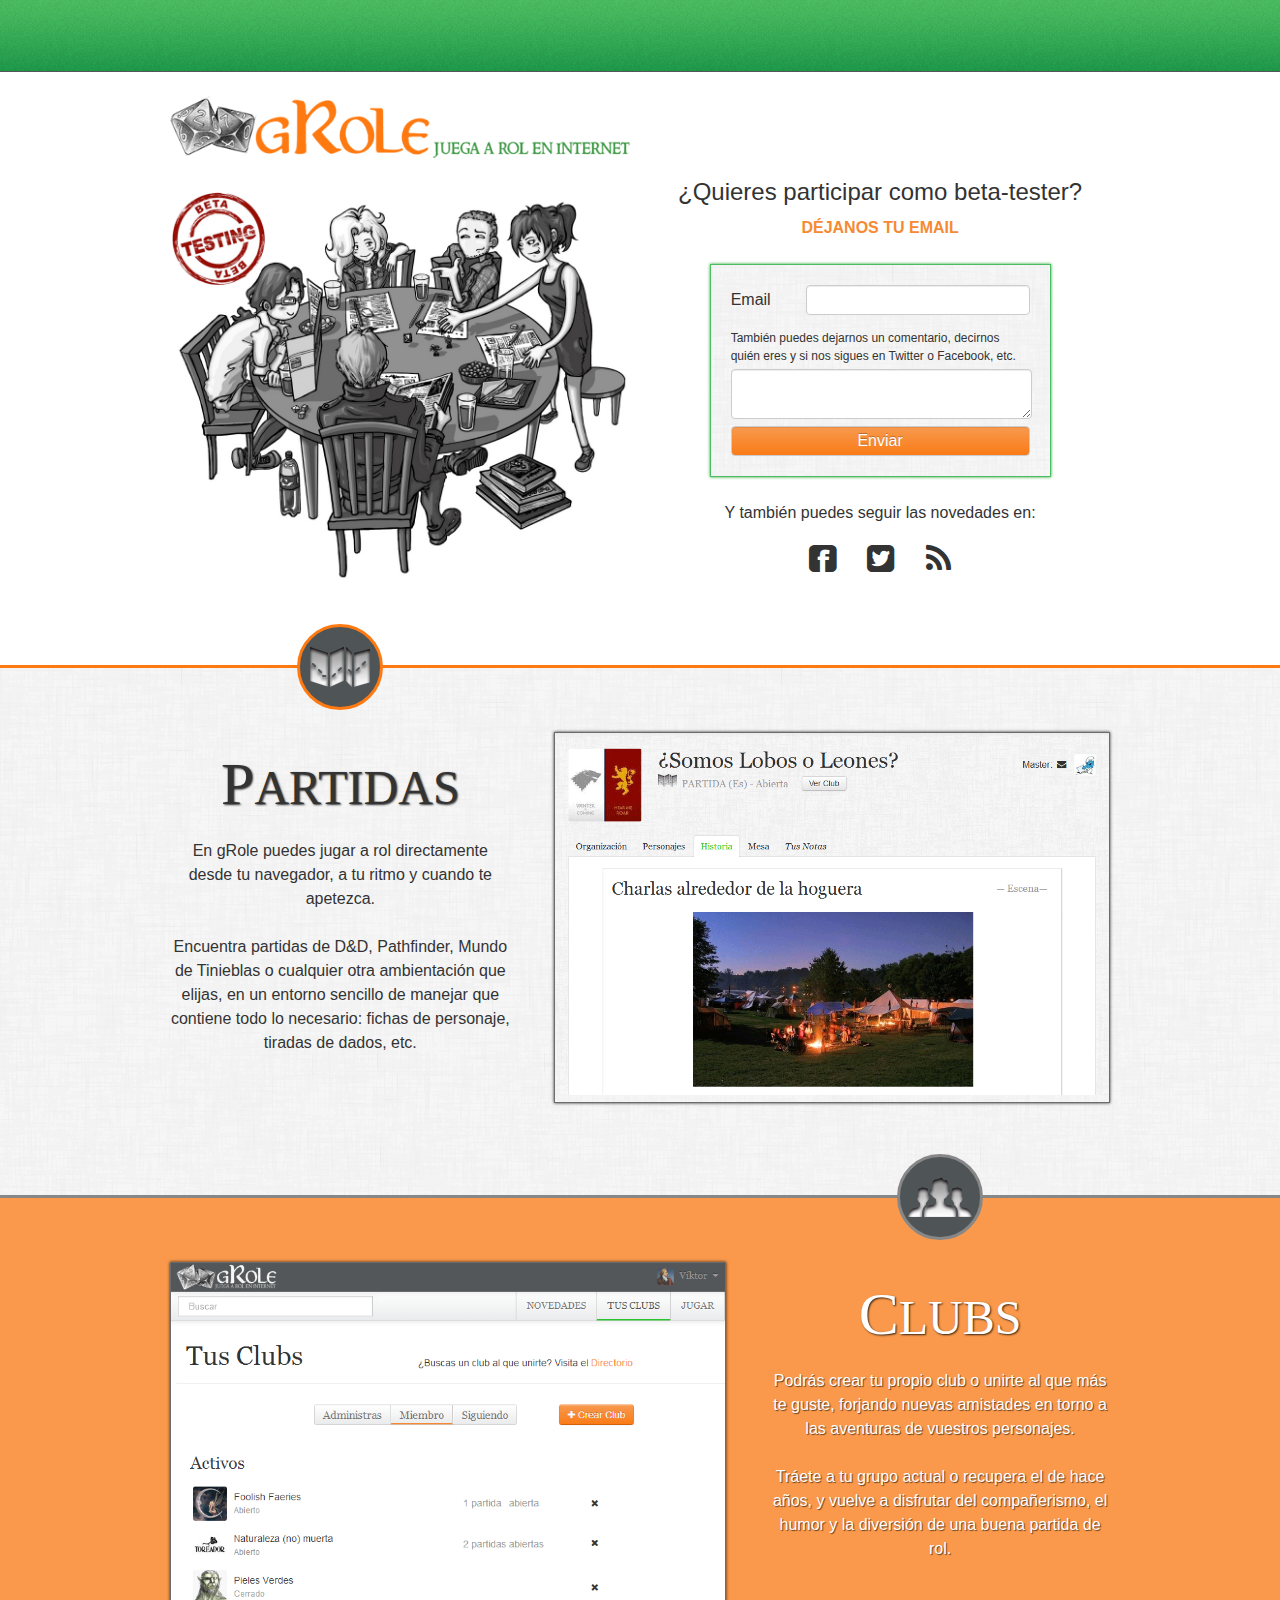
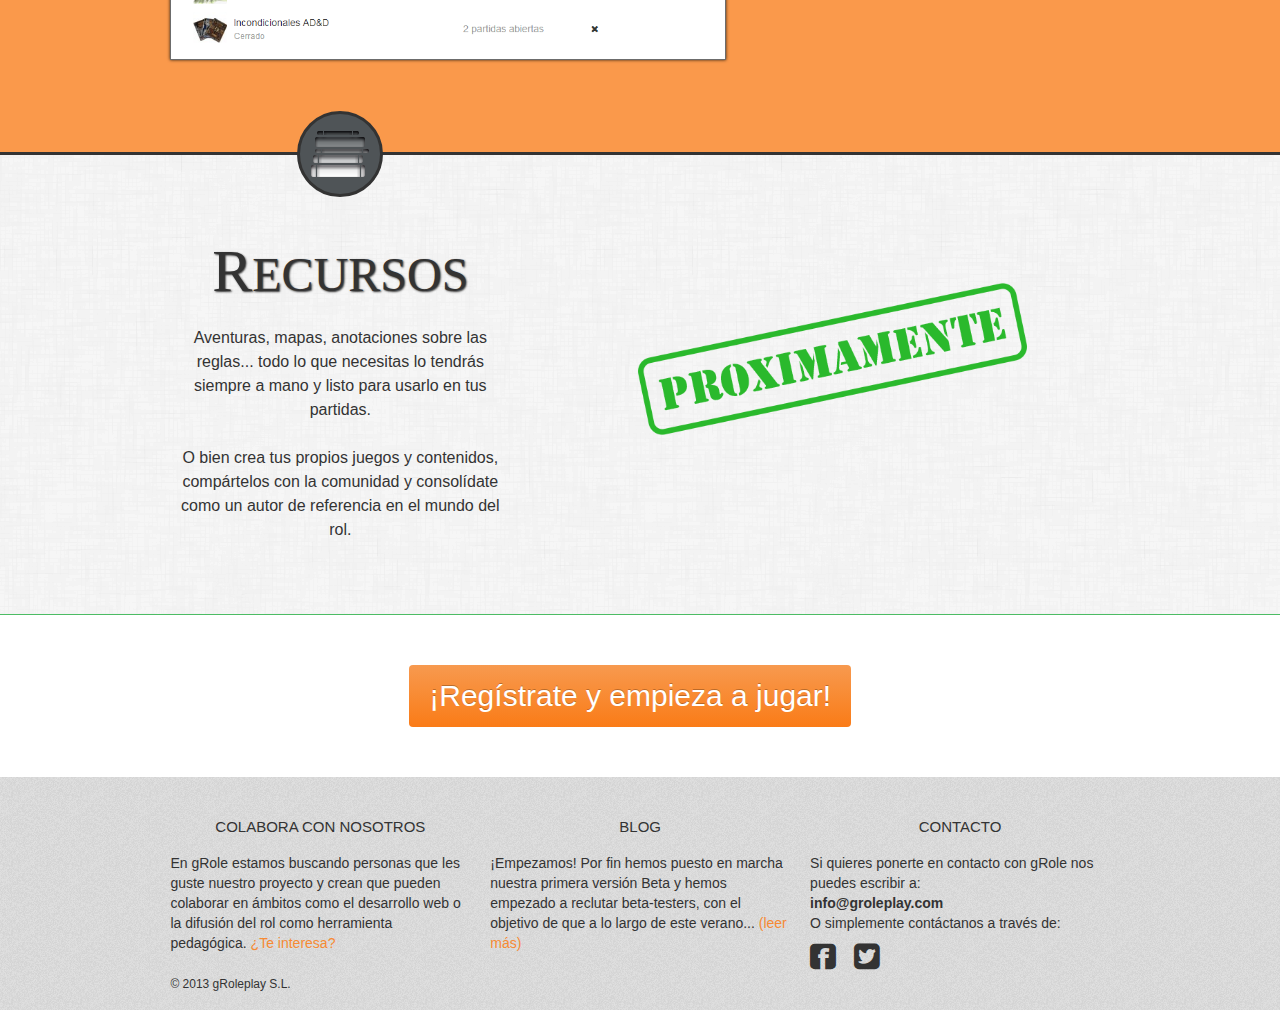
<file: index.html>
<!DOCTYPE html>
<!--[if lt IE 7]>      <html class="no-js lt-ie9 lt-ie8 lt-ie7"> <![endif]-->
<!--[if IE 7]>         <html class="no-js lt-ie9 lt-ie8"> <![endif]-->
<!--[if IE 8]>         <html class="no-js lt-ie9"> <![endif]-->
<!--[if gt IE 8]><!--> <html class="no-js"> <!--<![endif]-->
    <head>
        <meta charset="utf-8">
        <meta http-equiv="X-UA-Compatible" content="IE=edge,chrome=1">
        <title>gRole - Juega a Rol en Internet</title>
        <meta name="description" content="">
        <meta name="viewport" content="width=device-width">

        <link rel="shortcut icon" href="img/favicon.png" />

        <link rel="stylesheet" href="css/inuit.css">
        <link rel="stylesheet" href="css/grid.inuit.css">
        <link rel="stylesheet" href="css/font-awesome.min.css">
        <!--[if IE 7]>
        <link rel="stylesheet" href="assets/css/font-awesome-ie7.min.css">
        <![endif]-->
        <link rel="stylesheet" href="css/style.css">

        <script src="js/modernizr-2.6.1.min.js"></script>
        <script src="js/jquery-1.10.1.min.js"></script>
        <script src="js/jquery.validate.min.js"></script>
        <script type="text/javascript">

          var _gaq = _gaq || [];
          _gaq.push(['_setAccount', 'UA-36114668-1']);
          _gaq.push(['_setDomainName', 'groleplay.com']);
          _gaq.push(['_addIgnoredRef', 'groleplay.com']);
          _gaq.push(['_trackPageview']);

          (function() {
           var ga = document.createElement('script'); ga.type = 'text/javascript'; ga.async = true;
           ga.src = ('https:' == document.location.protocol ? 'https://ssl' : 'http://www') + '.google-analytics.com/ga.js';
           var s = document.getElementsByTagName('script')[0]; s.parentNode.insertBefore(ga, s);
           })();

          $(document).ready(function () {
            var submitted = false;

            $('#form').validate({
              onclick: false,
              onkeyup: false,
              onfocusout: false,
              rules: {
                'entry.1189378349': {
                  required: true,
                  email:    true
                }
              }
            });
          });
        </script>
    </head>
    <body>
      
      <div class="header"></div>
      <div class="strip-1">
        <div class="wrapper">
          <div class="grids">
            <div class="grid-8">
              <a class="logo" href="http://groleplay.com" title="gRole - Juega a Rol en Internet">
                <img src="./img/banner-gRole.png" alt="gRole - Juega a Rol en Internet" />
              </a>
              <p><img src="img/game-beta.png" alt="gRole - Juega a Rol en Internet" /></p>
            </div> <!-- end .grid-8 -->

            <div class="grid-8">
              <div class="reg-form-container">
                <h2 class="form-intro">¿Quieres participar como beta-tester?</h2>
                <p class="important">Déjanos tu email</p>
                <p id="feedback" class="important"></p>

                <iframe name="hidden_iframe" id="hidden_iframe" style="display:none;" onload="if(submitted){ window.location = 'index.html'; alert('Tu email se ha enviado correctamente');}"></iframe>
                <form action="https://docs.google.com/forms/d/112ETlRxe1hAXVj_33900dMBSx_sVcbMIvtHMlDpYa1E/formResponse?pli=1" method="POST" id="form" target="hidden_iframe" onsubmit="submitted=true;">
                  <label>
                    Email
                    <input type="text" name="entry.1189378349" value="" class="ss-q-short" id="entry_1189378349" required>
                  </label>

                  <p class="small">
                    También puedes dejarnos un comentario, decirnos quién eres y 
                    si nos sigues en Twitter o Facebook, etc.
                  </p>
                  <textarea name="entry.1409612391" id="entry_1409612391" dir="auto"></textarea>
                  <p>
                    <input type="submit" value="Enviar" class="btn btn-primary">
                  </p>
                </form>

                <!--form action="index-beta_submit" method="get" accept-charset="utf-8">
                  <label>Email<input type="text"></label>
                  <p class="small">
                    También puedes dejarnos un comentario, decirnos quién eres y 
                    si nos sigues en Twitter o Facebook, etc.
                  </p>
                  <textarea name=""></textarea>
                  <p><input type="submit" value="Enviar" class="btn btn-primary"></p>
                </form-->
                <p>Y también puedes seguir las novedades en:</p>
                <ul class="nav">
                  <li>
                    <a href="http://www.facebook.com/groleplay" title="gRole en Facebook" target="_blank">
                      <i class="icon-facebook-sign icon-large"></i>
                    </a>
                  </li>
                  <li>
                    <a href="http://twitter.com/groleplay" title="gRole en Twitter" target="_blank">
                      <i class="icon-twitter-sign icon-large"></i>
                    </a>
                  </li>
                  <li>
                    <a href="http://blog.groleplay.com" title="Blog de gRole" target="_blank">
                      <i class="icon-rss icon-large"></i>
                    </a>
                  </li>
                </ul>
              </div>
            </div> <!-- end .grid-8 -->
          </div> <!-- end .grids -->
        </div> <!-- end .wrapper -->
      </div> <!-- end .strip-1 -->
      
      <div class="strip-2">
        <div class="wrapper">
          <div class="grids">
            <div class="grid-6 centered-text">
              <span class="big-icon-game"></span>
              <h2 class="strip-title">Partidas</h2>
              <p>
                En gRole puedes jugar a rol directamente desde tu navegador, a tu ritmo y cuando te apetezca.
              </p>
              <p>
                Encuentra partidas de D&D, Pathfinder, Mundo de Tinieblas o cualquier otra ambientación que elijas, 
                en un entorno sencillo de manejar que contiene todo lo necesario: fichas de personaje, tiradas de 
                dados, etc.
              </p>
            </div> <!-- end .grid-6 -->
            <div class="grid-10">
              <div class="img-container">
                <img src="./img/game-picture.png" alt="screenshot" class="screenshot">
              </div>
            </div> <!-- end .grid-10 -->
          </div> <!-- end .grids -->
        </div> <!-- end .wrapper -->
      </div> <!-- end .strip-2 -->

      <div class="strip-3">
        <div class="wrapper">
          <div class="grids">
            <div class="grid-6 centered-text right">
              <span class="big-icon-club"></span>
              <h2 class="strip-title">Clubs</h2>
              <p>
                Podrás crear tu propio club o unirte al que más te guste, forjando nuevas amistades en torno 
                a las aventuras de vuestros personajes.
              </p>
              <p>
                Tráete a tu grupo actual o recupera el de hace años, y vuelve a disfrutar del compañerismo, el 
                humor y la diversión de una buena partida de rol.
              </p>
            </div> <!-- end .grid-6 -->
            <div class="grid-10">
              <div class="img-container">
                <img src="./img/club-picture.png" alt="screenshot" class="screenshot">
              </div>
            </div> <!-- end .grid-10 -->
          </div> <!-- end .grids -->
        </div> <!-- end .wrapper -->
      </div> <!-- end .strip-3 -->

      <div class="strip-4">
        <div class="wrapper">
          <div class="grids">
            <div class="grid-6 centered-text">
              <span class="big-icon-resources"></span>
              <h2 class="strip-title">Recursos</h2>
              <p>
                Aventuras, mapas, anotaciones sobre las reglas... todo lo que necesitas lo tendrás siempre a 
                mano y listo para usarlo en tus partidas.
              </p>
              <p>
                O bien crea tus propios juegos y contenidos, compártelos con la comunidad y consolídate como un autor 
                de referencia en el mundo del rol.
              </p>
            </div> <!-- end .grid-6 -->
            <div class="grid-10">
              <div class="img-container">
                <img src="./img/resources-picture2.png" alt="next-image" class="screenshot small-screenshot">
              </div>
            </div> <!-- end .grid-10 -->
          </div> <!-- end .grids -->
        </div> <!-- end .wrapper -->
      </div> <!-- end .strip-3 -->

      <div class="strip-5">
        <div class="wrapper">
          <div class="grids">
            <a href="#" class="btn btn-primary">¡Regístrate y empieza a jugar!</a>
          </div> <!-- end .grids -->
        </div> <!-- end .wrapper -->
      </div> <!-- end .strip-5 -->
      
      <footer>
        <div class="wrapper">
          <div class="grids">
            <div class="grid-5-33">
              <h4>Colabora con nosotros</h4>
              <p>
                En gRole estamos buscando personas que les guste nuestro proyecto y crean que pueden colaborar 
                en ámbitos como el desarrollo web o la difusión del rol como herramienta pedagógica.
                <a href="/work-with-us.html">¿Te interesa?</a>
              </p>
            </div> <!-- end .grid-6 -->
            <div class="grid-5-33">
              <h4>Blog</h4>
              <p>
                ¡Empezamos! Por fin hemos puesto en marcha nuestra primera versión Beta y hemos empezado a 
                reclutar beta-testers, con el objetivo de que a lo largo de este verano...
                <a href="http://blog.groleplay.com" title="Blog de gRole" target="_blank">(leer más)</a>
              </p>
            </div> <!-- end .grid-5 -->
            <div class="grid-5-33">
              <h4>Contacto</h4>
              <p>
                Si quieres ponerte en contacto con gRole nos puedes escribir a:
                <span class="visible">info@groleplay.com</span>
                O simplemente contáctanos a través de:
              </p>
              <ul>
                <li>
                  <a href="http://www.facebook.com/groleplay" title="gRole en Facebook" target="_blank">
                    <i class="icon-facebook-sign"></i>
                  </a>
                </li>
                <li>
                  <a href="http://twitter.com/groleplay" title="gRole en Twitter" target="_blank">
                    <i class="icon-twitter-sign"></i>
                  </a>
                </li>
              </ul>
            </div> <!-- end .grid-5 -->
            <p class="signature">&copy 2013 gRoleplay S.L.</p>
          </div> <!-- end .grids -->
        </div> <!-- end .wrapper -->
      </footer>
      
    </body>
</html>
</file>
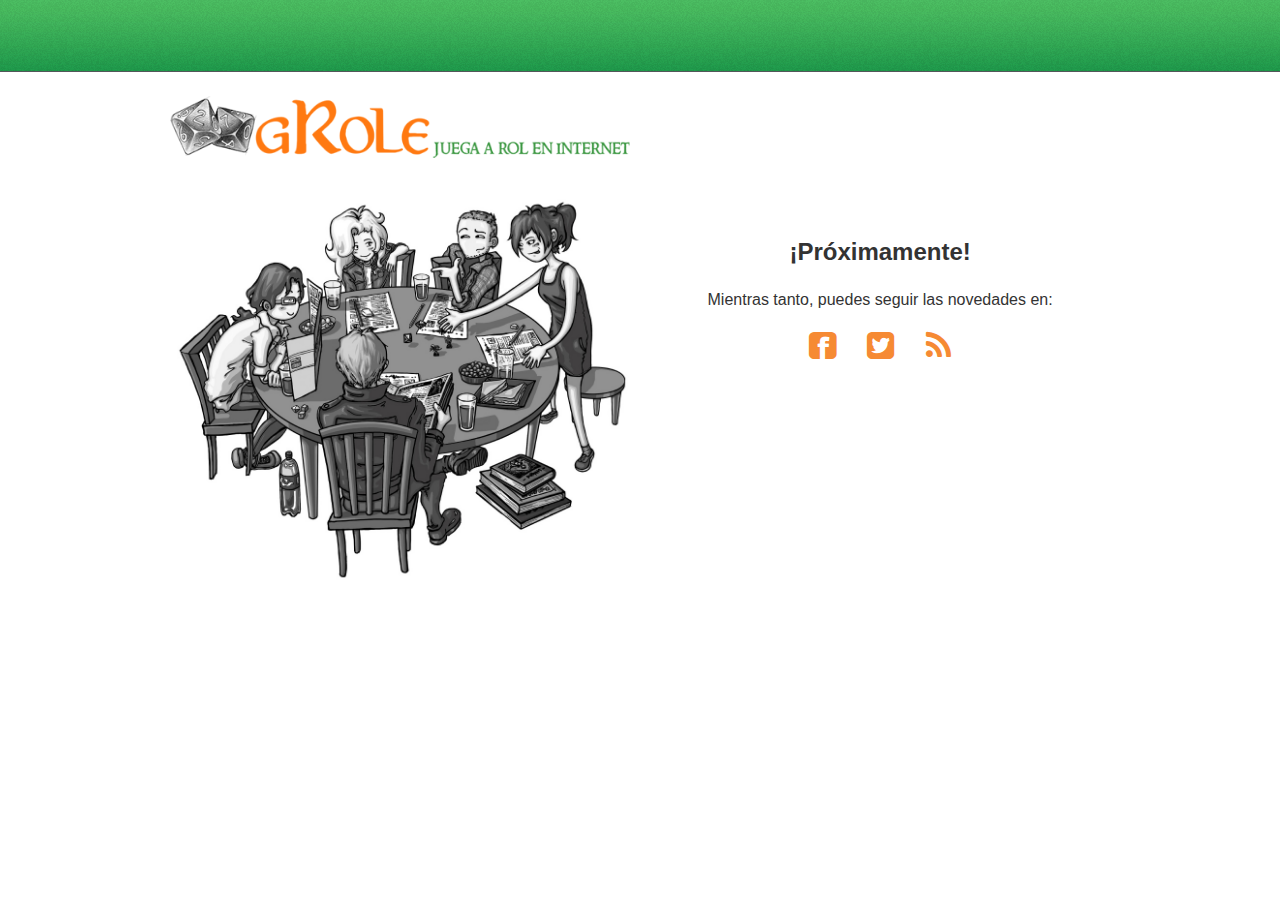
<file: index_old.html>
<!DOCTYPE html>
<!--[if lt IE 7]>      <html class="no-js lt-ie9 lt-ie8 lt-ie7"> <![endif]-->
<!--[if IE 7]>         <html class="no-js lt-ie9 lt-ie8"> <![endif]-->
<!--[if IE 8]>         <html class="no-js lt-ie9"> <![endif]-->
<!--[if gt IE 8]><!--> <html class="no-js"> <!--<![endif]-->
    <head>
        <meta charset="utf-8">
        <meta http-equiv="X-UA-Compatible" content="IE=edge,chrome=1">
        <title>gRole - Juega a Rol en Internet</title>
        <meta name="description" content="">
        <meta name="viewport" content="width=device-width">

        <link rel="shortcut icon" href="img/favicon.png" />

        <link rel="stylesheet" href="css/inuit.css">
        <link rel="stylesheet" href="css/grid.inuit.css">
        <link rel="stylesheet" href="css/font-awesome.min.css">
        <!--[if IE 7]>
        <link rel="stylesheet" href="assets/css/font-awesome-ie7.min.css">
        <![endif]-->
        <link rel="stylesheet" href="css/style.css">

        <script src="js/modernizr-2.6.1.min.js"></script>
        <script type="text/javascript">

          var _gaq = _gaq || [];
          _gaq.push(['_setAccount', 'UA-36114668-1']);
          _gaq.push(['_setDomainName', 'groleplay.com']);
          _gaq.push(['_addIgnoredRef', 'groleplay.com']);
          _gaq.push(['_trackPageview']);

          (function() {
           var ga = document.createElement('script'); ga.type = 'text/javascript'; ga.async = true;
           ga.src = ('https:' == document.location.protocol ? 'https://ssl' : 'http://www') + '.google-analytics.com/ga.js';
           var s = document.getElementsByTagName('script')[0]; s.parentNode.insertBefore(ga, s);
           })();

        </script>
    </head>
    <body>
      <div class="header"></div>
      <div class="strip"></div>
      <div class="wrapper">
        <article class="grids">
          <section class="grid-8">
            <a class="logo" href="http://groleplay.com" title="gRole - Juega a Rol en Internet">
              <img src="./img/banner-gRole.png" alt="gRole - Juega a Rol en Internet" />
            </a>
            <p><img src="img/game.jpg" alt="gRole - Juega a Rol en Internet" /></p>
          </section>
          
          <aside class="grid-8 centered-text">
            <h2>¡Próximamente!</h2>
            <p>Mientras tanto, puedes seguir las novedades en:</p>
            <ul class="nav">
              <li>
                <a href="http://www.facebook.com/groleplay" title="gRole en Facebook" target="_blank">
                  <i class="icon-facebook-sign icon-large"></i>
                </a>
              </li>
              <li>
                <a href="http://twitter.com/groleplay" title="gRole en Twitter" target="_blank">
                  <i class="icon-twitter-sign icon-large"></i>
                </a>
              </li>
              <li>
                <a href="http://blog.groleplay.com" title="Blog de gRole" target="_blank">
                  <i class="icon-rss icon-large"></i>
                </a>
              </li>
            </ul>
          </aside>
        </article>
      </div>

    </body>
</html>
</file>
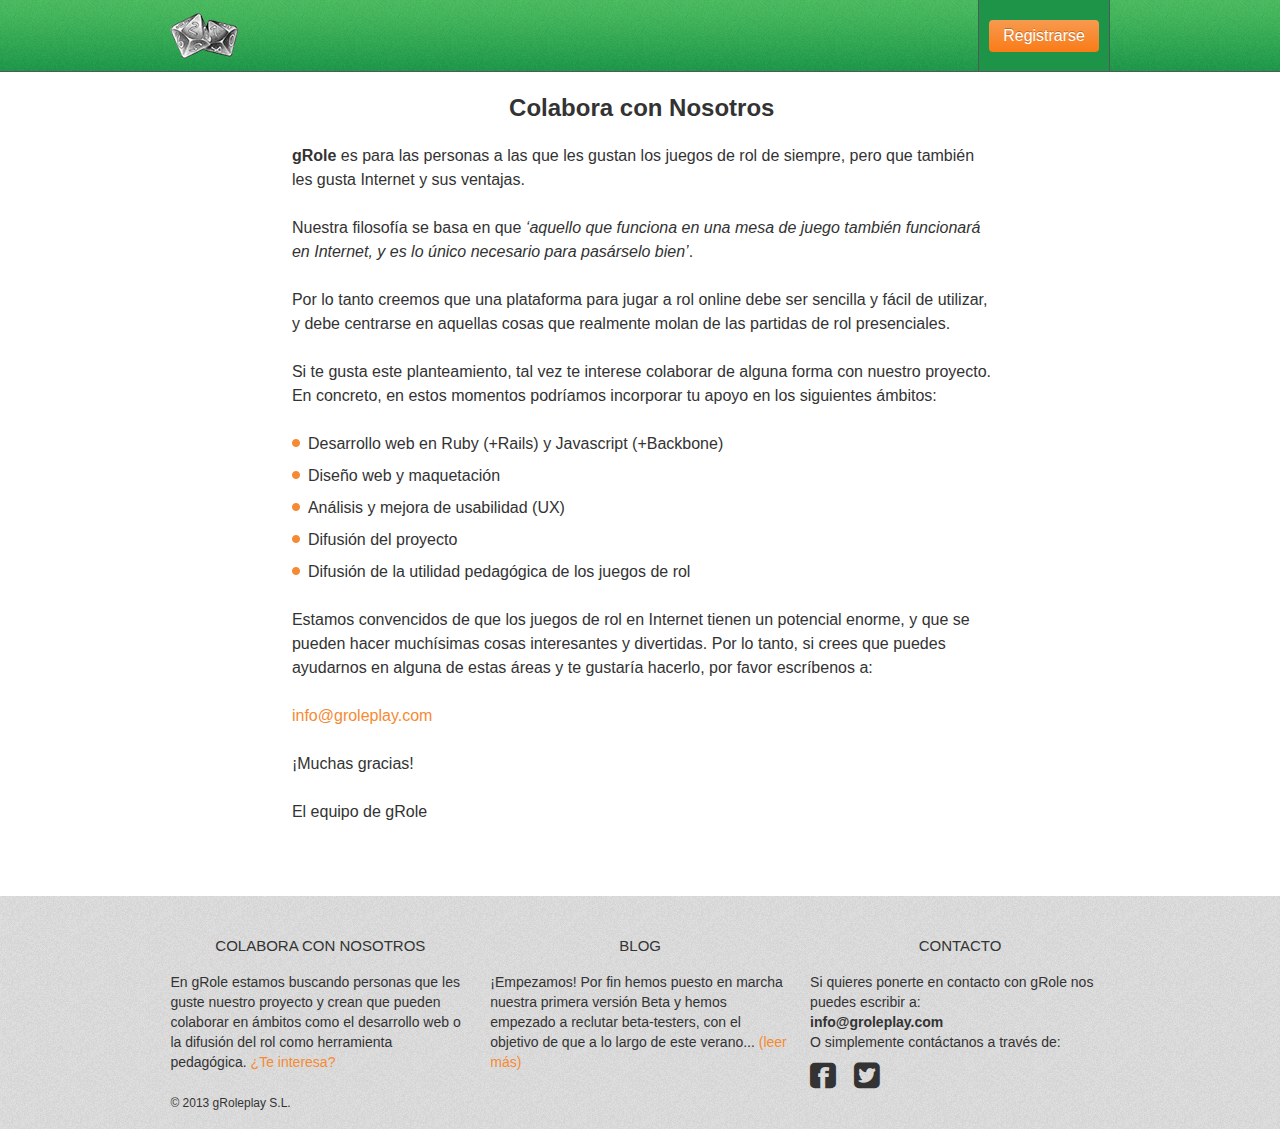
<file: work-with-us.html>
<!DOCTYPE html>
<!--[if lt IE 7]>      <html class="no-js lt-ie9 lt-ie8 lt-ie7"> <![endif]-->
<!--[if IE 7]>         <html class="no-js lt-ie9 lt-ie8"> <![endif]-->
<!--[if IE 8]>         <html class="no-js lt-ie9"> <![endif]-->
<!--[if gt IE 8]><!--> <html class="no-js"> <!--<![endif]-->
    <head>
        <meta charset="utf-8">
        <meta http-equiv="X-UA-Compatible" content="IE=edge,chrome=1">
        <title>gRole - Juega a Rol en Internet</title>
        <meta name="description" content="">
        <meta name="viewport" content="width=device-width">

        <link rel="shortcut icon" href="img/favicon.png" />

        <link rel="stylesheet" href="css/inuit.css">
        <link rel="stylesheet" href="css/grid.inuit.css">
        <link rel="stylesheet" href="css/font-awesome.min.css">
        <!--[if IE 7]>
        <link rel="stylesheet" href="assets/css/font-awesome-ie7.min.css">
        <![endif]-->
        <link rel="stylesheet" href="css/style.css">

        <script src="js/modernizr-2.6.1.min.js"></script>
        <script src="js/jquery-1.10.1.min.js"></script>
        <script src="js/jquery.validate.min.js"></script>
        <script type="text/javascript">

          var _gaq = _gaq || [];
          _gaq.push(['_setAccount', 'UA-36114668-1']);
          _gaq.push(['_setDomainName', 'groleplay.com']);
          _gaq.push(['_addIgnoredRef', 'groleplay.com']);
          _gaq.push(['_trackPageview']);

          (function() {
           var ga = document.createElement('script'); ga.type = 'text/javascript'; ga.async = true;
           ga.src = ('https:' == document.location.protocol ? 'https://ssl' : 'http://www') + '.google-analytics.com/ga.js';
           var s = document.getElementsByTagName('script')[0]; s.parentNode.insertBefore(ga, s);
           })();

          $(document).ready(function () {
            var submitted = false;

            $('#form').validate({
              onclick: false,
              onkeyup: false,
              onfocusout: false,
              rules: {
                'entry.1189378349': {
                  required: true,
                  email:    true
                }
              }
            });
          });
        </script>
    </head>
    <body>
      <div class="header">
        <div class="wrapper">
          <a class="logo small-logo" href="http://groleplay.com" title="gRole - Juega a Rol en Internet">
            <img src="./img/dices-gRole.png" alt="gRole - Juega a Rol en Internet" />
          </a>
          <div class="btn-register-container">
            <a href="http://groleplay.com" class="btn btn-primary">Registrarse</a>
          </div>
        </div>
      </div>
      <div class="page">
        <div class="wrapper">
          <div class="grids">
            <div class="grid-12 offset-2">
              <h2>Colabora con Nosotros</h2>
              <p>
                <strong>gRole</strong> es para las personas a las que les gustan los juegos de rol de siempre, 
                pero que también les gusta Internet y sus ventajas.
              </p>
              <p>
                Nuestra filosofía se basa en que <q>aquello que funciona en una mesa de juego también funcionará 
                en Internet, y es lo único necesario para pasárselo bien</q>. 
              </p>
              <p>
                Por lo tanto creemos que una plataforma para jugar a rol online debe ser sencilla y fácil de utilizar, 
                y debe centrarse en aquellas cosas que realmente molan de las partidas de rol presenciales.
              </p>
              <p>
                Si te gusta este planteamiento, tal vez te interese colaborar de alguna forma con nuestro proyecto. 
                En concreto, en estos momentos podríamos incorporar tu apoyo en los siguientes ámbitos:
              </p>
              <ul>
                <li>Desarrollo web en Ruby (+Rails) y Javascript (+Backbone)</li>
                <li>Diseño web y maquetación</li>
                <li>Análisis y mejora de usabilidad (UX)</li>
                <li>Difusión del proyecto</li>
                <li>Difusión de la utilidad pedagógica de los juegos de rol</li>
              </ul>
              <p>
                Estamos convencidos de que los juegos de rol en Internet tienen un potencial enorme, y que se pueden 
                hacer muchísimas cosas interesantes y divertidas. Por lo tanto, si crees que puedes ayudarnos en alguna
                de estas áreas y te gustaría hacerlo, por favor escríbenos a:
              </p>
              <p class="colored">
                info@groleplay.com
              </p>
              <p>
                ¡Muchas gracias!
              </p>
              <p>
                El equipo de gRole
              </p>
            </div>
          </div>
        </div>
      </div>
      
      <footer>
        <div class="wrapper">
          <div class="grids">
            <div class="grid-5-33">
              <h4>Colabora con nosotros</h4>
              <p>
                En gRole estamos buscando personas que les guste nuestro proyecto y crean que pueden colaborar 
                en ámbitos como el desarrollo web o la difusión del rol como herramienta pedagógica.
                <a href="#">¿Te interesa?</a>
              </p>
            </div> <!-- end .grid-6 -->
            <div class="grid-5-33">
              <h4>Blog</h4>
              <p>
                ¡Empezamos! Por fin hemos puesto en marcha nuestra primera versión Beta y hemos empezado a 
                reclutar beta-testers, con el objetivo de que a lo largo de este verano...
                <a href="http://blog.groleplay.com" title="Blog de gRole" target="_blank">(leer más)</a>
              </p>
            </div> <!-- end .grid-5 -->
            <div class="grid-5-33">
              <h4>Contacto</h4>
              <p>
                Si quieres ponerte en contacto con gRole nos puedes escribir a:
                <span class="visible">info@groleplay.com</span>
                O simplemente contáctanos a través de:
              </p>
              <ul>
                <li>
                  <a href="http://www.facebook.com/groleplay" title="gRole en Facebook" target="_blank">
                    <i class="icon-facebook-sign"></i>
                  </a>
                </li>
                <li>
                  <a href="http://twitter.com/groleplay" title="gRole en Twitter" target="_blank">
                    <i class="icon-twitter-sign"></i>
                  </a>
                </li>
              </ul>
            </div> <!-- end .grid-5 -->
            <p class="signature">&copy 2013 gRoleplay S.L.</p>
          </div> <!-- end .grids -->
        </div> <!-- end .wrapper -->
      </footer>
    </body>
  </html>
</file>
<file: css/inuit.css>
﻿@charset "UTF-8";
/*------------------------------------*\
	INUIT.CSS
\*------------------------------------*/
/*
Author:             Harry Roberts
Twitter:            @inuitcss
Author URL:         csswizardry.com
Project URL:        inuitcss.com
Version:            3.2
Date:               24 November 2011

Copyright 2011 Harry Roberts

Licensed under the Apache License, Version 2.0 (the "License");
you may not use this file except in compliance with the License.
You may obtain a copy of the License at

    http://apache.org/licenses/LICENSE-2.0

Unless required by applicable law or agreed to in writing, software
distributed under the License is distributed on an "AS IS" BASIS,
WITHOUT WARRANTIES OR CONDITIONS OF ANY KIND, either express or implied.
See the License for the specific language governing permissions and
limitations under the License.

*/





/*------------------------------------*\
	CONTENTS
\*------------------------------------*/
/*
RESET
SHARED
MAIN
GRIDS
CLEARFIX
ISLAND
MEDIA
LOGO
NAV
TYPE
IMAGES
FORMS
TABLES
MESSAGES
MISC
CLASSES
DIAGNOSTICS
NARROW
MOBILE
PRINT
*/





/*------------------------------------*\
	$RESET
\*------------------------------------*/
/*
A more considered reset; more of a restart... csswizardry.com/2011/10/reset-restarted
*/
html,body,div,span,applet,object,iframe,
h1,h2,h3,h4,h5,h6,p,blockquote,pre,hr,
a,abbr,address,cite,code,
del,dfn,em,img,ins,kbd,q,s,samp,
small,strong,sub,sup,tt,var,
b,u,i,
dl,dt,dd,ol,ul,li,
fieldset,form,label,legend,
table,caption,tbody,tfoot,thead,tr,th,td,
article,aside,canvas,details,figcaption,figure,
footer,header,hgroup,menu,nav,section,summary,
time,mark,audio,video{
	margin:0;
	padding:0;
}
article,aside,details,figcaption,figure,footer,
header,hgroup,menu,nav,section{
	display:block;
}
h1,h2,h3,h4,h5,h6{
	font-size:1em;
}
table{
	border-collapse:collapse;
	border-spacing:0;
}
strong,b,mark{
	font-weight:bold;
	font-style:inherit;
}
em,i,cite,q,address,dfn,var{
	font-style:italic;
	font-weight:inherit;
}
abbr[title],dfn[title]{
	cursor:help;
	border-bottom:1px dotted;
}
ins{
	border-bottom:1px solid;
}
a,u,ins{
	text-decoration:none;
}
del,s{
	text-decoration:line-through;
}
pre,code,samp,kbd{
	font-family:monospace;
}
small{
	font-size:0.75em;
}
img{
	border:none;
	font-style:italic;
}
input,
select,option,optgroup,
textarea{
	font:inherit;
}





/*------------------------------------*\
	$SHARED
\*------------------------------------*/
/*
Rather than repeating declarations over and over, let’s make a shared section.
*/
h1,h2,h3,h4,h5,h6,
ul,ol,dl,p,address,figure,pre,fieldset,table,hr,
.nav,.island,.media{
	margin-bottom:24px;
	margin-bottom:1.5rem;
}
figcaption,small{
	font-size:12px;
	font-size:0.75rem;
}
ul,ol,dd{
	margin-left:3em;
}
small,code{
	line-height:1;
}
pre,code,
input,textarea{
	font:inherit;
}





/*------------------------------------*\
	$MAIN
\*------------------------------------*/
html{
	overflow-y:scroll; /* Force scrollbars 100% of the time */
	font-size:100%; /* Use 16px as per informationarchitects.jp/en/100e2r/ and wilsonminer.com/posts/2008/oct/20/relative-readability/ */
	line-height:1.5; /* A safe default for type of any size. */
	/* You should always specify a colour and background, override these in your own stylesheet if desired. */
	background-color:#fff;
	color:#333;
}
body{
	min-height:100%;
}





/*------------------------------------*\
	$GRIDS
\*------------------------------------*/
/*
Build a custom grid-system igloo at inuitcss.com
Include this igloo in igloos.css
*/





/*------------------------------------*\
	$CLEARFIX
\*------------------------------------*/
/*
Fix clearing issues as per: nicolasgallagher.com/micro-clearfix-hack/
*/
.cf,
.grids,
.media{
	zoom:1;
}
.cf:before,
.grids:before,
.media:before,

.cf:after,
.grids:after,
.media:after{
	content:"";
	display:table;
}
.cf:after,
.grids:after,
.media:after{
	clear:both;
}





/*------------------------------------*\
	$ISLAND
\*------------------------------------*/
/*
Use a class of .island whenever you want to box off an area of content as per: csswizardry.com/2011/10/the-island-object/
Extend with classes like .promo to apply different colours etc to draw attention.
*/
.island{
	padding:1.5em;
}
	.island > :last-child{
		margin-bottom:0;
	}





/*------------------------------------*\
	$MEDIA
\*------------------------------------*/
/*
Based on @stubbornella’s media object: stubbornella.org/content/2010/06/25/the-media-object-saves-hundreds-of-lines-of-code/
<a class="media promo">
	<img src=product.jpg alt="" class=img>
	<p class=body>Get Product for half price!</p>
</a>
*/
.media{
	display:block;
}
	.media .img{
		float:left;
		margin-right:10px;
	}
	.media .body{
		overflow:hidden;
		margin-bottom:0;
	}





/*------------------------------------*\
	$LOGO
\*------------------------------------*/
/*
Your logo is an image, not a h1: csswizardry.com/2010/10/your-logo-is-an-image-not-a-h1/
*/
.logo,
.logo img{
	display:block;
	width:auto; /* Width of your logo in pixels (ideally a round grid-number) */
	height:auto; /* Height of your logo in pixels */
}





/*------------------------------------*\
	$NAV
\*------------------------------------*/
/*
Create an abstraction, as per: csswizardry.com/2011/09/the-nav-abstraction/
*/
.nav{
	list-style:none;
}
.nav li{
	display:inline;
}
.nav a{
	display:inline-block;
}





/*------------------------------------*\
	$TYPE
\*------------------------------------*/
/*--- HEADINGS ---*/
h1,.alpha{
	font-size:2em;			/* 32px */
	line-height:1.5;		/* 48px */
}
h2,.beta{
	font-size:1.5em;		/* 24px */
	line-height:1;			/* 24px */
}
h3,.gamma{
	font-size:1.25em;		/* 20px */
	line-height:1.2;		/* 24px */
}
h4,.delta{
	font-size:1.125em;		/* 18px */
	line-height:1.333;		/* 24px */
}
h5,.epsilon{
	font-weight:bold;
}
h5,.epsilon,
h6,.zeta{
	font-size:1em;			/* 16px */
	line-height:1.5;		/* 24px */
}

/*--- PARAGRAPHS ---*/
/*
Mo’ robust paragraph indenting: csswizardry.com/2010/12/mo-robust-paragraph-indenting/
Uncomment to activate
p+p{
	text-indent:2em;
	margin-top:-1.5em;
}
*/

/*--- FIGURES ---*/
figure img{
	display:block;
	margin-bottom:0;
}

/*--- LINKS ---*/
/*
Say no to negative hovers: csswizardry.com/2011/05/on-negative-hovers/
A negative hover is one whose appearance is subtracted from on hover rather than added to.
*/
a:visited{
	opacity:0.8; /* A bit basic, but it’s a bare minumum... */
}
a:hover{
	text-decoration:underline;
}
a:active,
a:focus{
	/* Give clicked links a depressed effect. */
	position:relative;
	top:1px;
}

/*--- LISTS ---*/
li > ul,
li > ol{
	/* Let’s take care of lists in lists */
	margin-bottom:0;
}

/*
A numbered list is NOT the same as an ordered one: csswizardry.com/2011/09/ordered-and-numbered-lists-the-differences/
Use this class when you want a list to be numbered but it has no order.
*/
ul.numbered{
	list-style:decimal outside;
}
dt{
	font-weight:bold;
}

/*--- QUOTES ---*/
/*
Big up @boblet: html5doctor.com/blockquote-q-cite/
*/
q{ quotes:"‘" "’" "“" "”"; }

q:before{ content:"‘"; content:open-quote; }
q:after{ content:"’"; content:close-quote; }

q q:before{ content: "“"; content: open-quote; }
q q:after{ content: "”"; content: close-quote; }

blockquote{ quotes: "“" "”"; }
blockquote p:before{ content: "“"; content: open-quote; }
blockquote p:after{ content: ""; content: no-close-quote; }
blockquote p:last-of-type:after{ content: "”"; content: close-quote; }

blockquote{
	text-indent:-0.4em;
}

/*
Mark up the source of a quote with .source:
<blockquote>
	<p>Lorem ipsum dolor sit amet. <b class=source>Joe Bloggs</b></p>
</blockquote>
*/
.source{
	display:block;
	text-indent:0;
	margin-top:-24px;
	margin-top:-1.5rem;
}
	.source:before{
		content:"—";
	}

/*--- GENERAL ---*/
mark{
	background-color:#ffc;
	color:#333;
}

/*--- CODE ---*/
pre,
code{
	font-family:"Inconsolata", "Monaco", "Consolas", "Courier New", Courier, monospace;
}
pre{
	overflow:auto;
	line-height:24px; /* Having to define explicit pixel values :( */
}





/*------------------------------------*\
	$IMAGES
\*------------------------------------*/
img{
	max-width:100%;
	height:auto;
	/* Give it some text styles to offset alt text */
	color:#c00;
}
img.left	{ margin:0 1.5em 0 0; }
img.right	{ margin:0 0 0 1.5em; }

/*--- FLASH/VIDEO ---*/
object,
embed,
video{
	max-width:100%;
	height:auto;
}





/*------------------------------------*\
	$FORMS
\*------------------------------------*/
/*
Unfortunately, and somewhat obviously, forms don’t fit the baseline all too well. Perhaps in a later version...
*/
fieldset{
	padding:1.5em;
	border:1px solid #ccc;
}
label{
	display:block;
}
.text-input{
	/* With the advent of various HTML5 input types (email, url, etc) input[type=text] is no longer suitable for for styling non-textearea text-inputs. Use .text-input instead. */
}
label,
.text-input,
textarea,
.btn{
	cursor:pointer;
}
	.text-input:active,
	.text-input:focus,
	textarea:active,
	textarea:focus{
		cursor:text;
	}

/* A class of .check-list can be added to a <ul> to create a multi-column list of inputs. */
.check-list{
	width:100%;
	overflow:hidden;
	list-style:none;
	margin-left:0;
}
.check-list li{
	width:25%;
	float:left;
}
.check-label{
	display:inline;
}
fieldset > :last-child{
	/* Remove the margin from the last element in the fieldset--this makes our padding more consistent. */
	margin-bottom:0;
}





/*------------------------------------*\
	$TABLES
\*------------------------------------*/
/*
Unfortunately, and somewhat obviously, tables don’t fit the baseline all too well. Perhaps in a later version...
*/
table{
	width:100%;
	max-width:100%;
}
thead tr:last-of-type th{
	/* Thicker border on the table-headers of the last row in the table head. */
	border-bottom-width:2px;
}
tbody th{
	/* Thicker right border on table-headers in the table body. */
	border-right-width:2px;
}
th:empty{
	/* Hide the borders on any empty table-headers. */
	border:none;
}
th,td{
	vertical-align:top;
	padding:0.75em;
	border:1px solid #ccc;
}
th{
	font-weight:bold;
	text-align:center
}
table [colspan]{
	text-align:center;
}
table [rowspan]{
	vertical-align:middle;
}
/*
Assuming IE has an 'implied' colspan of one on cells without an explicit colspan attribute, fix/undo it.
See jsfiddle.net/csswizardry/UJJay/
*/
[colspan="1"]{
    text-align:left;
}
[rowspan="1"]{
    vertical-align:top;
}
tbody tr:nth-of-type(odd){
	background:rgba(0,0,0,0.05);
}
tfoot{
	text-align:center;
}
tfoot td{
	border-top-width:2px;
}





/*------------------------------------*\
	$MISC
\*------------------------------------*/
.accessibility{
	/* Hide content off-screen without hiding from screen-readers. N.B. This is not suited to RTL languages */
	position:absolute;
	left:-99999px;
}
.more-link:after{
	/* Too many people use &raquo; in their markup to signify progression/movement, that ain’t cool. Let’s insert that using content:""; */
	content:" »";
}





/*------------------------------------*\
	$CLASSES
\*------------------------------------*/
/*
Some not-too-pretty and insemantic classes to do odd jobs.
*/
.left	{ float:left; }
.right	{ float:right; }
.clear	{ clear:both; float:none; }

.text-left		{ text-align:left; }
.text-right		{ text-align:right; }
.text-center,
.text-centre	{ text-align:center; }



/*------------------------------------*\
	$NARROW
\*------------------------------------*/
/*
CSS for tablets and narrower devices
*/
@media (min-width: 721px) and (max-width: 960px){
}
/*--- END NARROW ---*/





/*------------------------------------*\
	$MOBILE
\*------------------------------------*/
/*
CSS for mobile devices.
Linearise it!
*/
@media (max-width: 720px){
/*------------------------------------*\
	MAIN
\*------------------------------------*/
html{
	font-size:1.125em; /* Make text slightly larger for smaller devices to improve readability. */
}
body{
	-webkit-text-size-adjust:none;
}
.wrapper{
	width:auto;
}
.grids{
	margin:0;
	width:auto;
}
[class^="grid-"],
.grids [class^="grid-"]{
	width:auto;
	float:none;
	margin:0;
}





/*------------------------------------*\
	LOGO
\*------------------------------------*/
.logo{
	margin-left:auto;
	margin-right:auto;
}





/*------------------------------------*\
	TYPE
\*------------------------------------*/
/*--- LISTS ---*/
ul,
ol,
dl{
	margin-left:1.5em;
}





/*------------------------------------*\
	IMAGES
\*------------------------------------*/
img.left,
img.right	{ max-width:50%; height:auto; }
}
/*--- END MOBILE ---*/





/*------------------------------------*\
	$PRINT
\*------------------------------------*/
/*
Good ol’ fashioned paper...
*/
@media print{
/*------------------------------------*\
	MAIN
\*------------------------------------*/
/*
Give everything some decent contrast.
*/
*{
	background-color:#fff;
	color:#000;
	text-shadow:none!important;
}
/*
Set a nice measure and take the font down to print-acceptable sizes.
*/
body{
	font-size:0.75em; /* 12px (if base font-size was 16px) */
}
.wrapper{
	width:75%;
	margin:0 auto;
}
/*
A list of things you don’t want printing. Add to/subtract from as necessary.
*/
.nav,
.footer{
	display:none;
}
.logo img{
	position:static;
}
/*
Linearise
*/
.grids{
	width:auto;
}
[class^="grid-"]{
	width:auto;
	float:none;
	clear:both;
}
/*
Don’t let images break anything.
*/
img{
	max-width:100%;
	height:auto;
}
/*
Messages look odd with just borders.
*/
.message{
	border:none;
	font-weight:bold;
}
/*
Display the href of any links.
*/
a:link:after,a:visited:after{
	content:" (" attr(href) ")";
	font-size:smaller;
}
/*
Any links that are root relative to your site need prepending with your URL.
*/
a[href^="/"]:after{
	content:" (http://yoururlhere.com" attr(href) ")";
	font-size:smaller;
}
/*
Any Flash/video content can’t be printed so leave a message.
*/
object:after{
	content:"Flash/video content. Head to http://yoururlhere.com/ to view this content.";
	display:block;
	font-weight:bold;
	margin-bottom:1.5em;
}
}
/*--- END PRINT ---*/
</file>
<file: css/grid.inuit.css>
/*------------------------------------*\
	GRID.INUIT.CSS
\*------------------------------------*/





/*
grid.inuit.css is an inuit.css igloo
igloos are CSS plugins which extend the inuit.css framework
They are released under the Apache License, Version 2.0 -- http://www.apache.org/licenses/LICENSE-2.0

@inuitcss
inuitcss.com
*/





/*------------------------------------*\
	GRIDS
\*------------------------------------*/
/*
Page wrapper. Apply to the body where possible, as per: http://csswizardry.com/2011/01/using-the-body-element-as-a-wrapper/
*/
.wrapper{
	max-width:940px;
	margin:0 auto;
	padding:0 10px;
}

/*
Most frameworks rely on class="end" or similar to remove the margin from the last column in a row of grids. We don't want to do that so we use a combination of margin- and negative margin-left. It's clever...
We also allow you to use grid items as stand alone columns or in a series of columns. To use a series just wrap them all in <div class="grids">...</div>
*/
.grids{
	clear:both;
	max-width:960px;
	margin:0 0 0 -2.083%;
	list-style:none; /* So we can make grids out of lists */
}

/*
Here we are using an attribute selector to detect the string 'grid-' in an element's class.
This works by assuming that anything we call grid-<n> we also want to be a grid item. It means less code and less for you to remember!

Ensure any grid item's FIRST class is a grid-<n> class. e.g.
VALID: class="grid-4 text-centre"
INVALID: class="left grid-4"
*/
[class^="grid-"]{
	float:left;
	margin:0 2.083% 0 0;
}
.grids [class^="grid-"]{
	margin:0 0 0 2.083%;
}

/*
Allow nested grids:
*/
[class^="grid-"] .grids{
	width:auto;
	margin:0 -2.083%;
}

.grid-1{ width:4.167% }
.grid-2{ width:10.417% }
.grid-3{ width:16.667% }
.grid-4{ width:22.917% }
.grid-5{ width:29.167% }
.grid-6{ width:35.417% }
.grid-7{ width:41.667% }
.grid-8{ width:47.917% }
.grid-9{ width:54.167% }
.grid-10{ width:60.417% }
.grid-11{ width:66.667% }
.grid-12{ width:72.917% }
.grid-13{ width:79.167% }
.grid-14{ width:85.417% }
.grid-15{ width:91.667% }
.grid-16{ width:97.917%; margin:0 }
.grid-5-33 { width:31.250%} /*La he hecho yo para dividir 16 en 3 partes iguales 93.751/3 = 31.250*/
</file>
<file: css/style.css>
body {
  font-family: 'Helvetica', Arial, sans-serif;
}
.header {
  height: 71px;
  height: 4.4375rem;
  margin-bottom: 24px;
  margin-bottom: 1.5rem;
  background: #4cbc64 url('../img/bg-navbaroutsite.png') repeat;
  border-bottom: 1px solid #53575a;
}

.logo {
  margin-bottom: 34px;
  margin-bottom: 2.125rem;
}

.form-intro {
  font-size: 30px;
  font-size: 2.5rem;
  line-height: 48px;
  line-height: 3rem;
  text-align: center;
  font-family: 'Helvetica', Arial, sans-serif;
  font-weight: normal;
  color: #333;
}
p {
  font-size: 1em;
  line-height: 1.5em;
  text-align: center;
}
a {
  color: #F68A33;
  text-decoration: none;
}
a:hover {
  color: #fa7b17;
  text-decoration: none;
}
i {
  font-size: 24px;
  font-size: 1.5rem;
  line-height: 48px;
  line-height: 3rem;
}
ul {
  text-align: center;
  margin-left: 0;
}
li {
  margin-right: 1rem;
}
li:last-child {
  margin-right: 0;
}
.centered-text {
  text-align: center;
}
.colored {
  color: #F68A33;
}
/*Actual home remove code when beta-teste be actual home*/
aside h2{
  margin-top: 144px;
  margin-top: 9rem;
}
/*Beta-tester*/
.reg-form-container {
  margin-top: 72px;
  margin-top: 4.5rem; //24*3 = 72/16 = 4.5
}
.reg-form-container .form-intro {
  margin: 0;
  font-size: 1.5rem;
  font-size: 24px;
}
.reg-form-container .important {
  margin: 0;
  text-transform: uppercase;
  font-weight: bold;
  color: #F68A33;
}
.reg-form-container form {
  overflow: hidden;
  width: 65%;
  margin: 1.5rem auto;
  padding: 1.25rem;
  background: #f2f2f2 url('../img/furley-bg.png') repeat;
  border: 1px solid #4cbc64;
  -webkit-box-shadow: 0 0 3px #24a825;
  -moz-box-shadow: 0 0 3px #24a825;
  box-shadow: 0 0 3px #24a825;
}
.reg-form-container form label {
 line-height: 30px;
 margin-bottom: 2px;
 overflow: hidden;
}
.reg-form-container form label.error {
  width: 100%;
  color: red;
  font-size: 14px; 
}
.reg-form-container form input,
.reg-form-container form textarea {
  padding: 4px 6px;
  font-size: 14px;
  line-height: 20px;
  color: #555;
  background-color: #fff;
  border: 1px solid #ccc;
  -webkit-box-shadow: inset 0 1px 1px rgba(0,0,0,0.075);
  -moz-box-shadow: inset 0 1px 1px rgba(0,0,0,0.075);
  box-shadow: inset 0 1px 1px rgba(0,0,0,0.075);
  -webkit-transition: border linear 0.2s,box-shadow linear 0.2s;
  -moz-transition: border linear 0.2s,box-shadow linear 0.2s;
  -o-transition: border linear 0.2s,box-shadow linear 0.2s;
  transition: border linear 0.2s,box-shadow linear 0.2s;
  -webkit-border-radius: 4px;
  -moz-border-radius: 4px;
  border-radius: 4px; 
}
textarea:focus,
input[type="text"]:focus {
  border-color: rgba(255, 202, 153, 0.8);
  outline: 0;
  -webkit-box-shadow: inset 0 1px 1px rgba(0,0,0,0.075),0 0 8px rgba(255,202,153,0.6);
  -moz-box-shadow: inset 0 1px 1px rgba(0,0,0,0.075),0 0 8px rgba(255,202,153,0.6);
  box-shadow: inset 0 1px 1px rgba(0,0,0,0.075),0 0 8px rgba(255,202,153,0.6);
}
.reg-form-container form input {
  width: 70%;
  float: right; 
}
.reg-form-container form .small {
  font-size: .75em;
  margin: 14px 0 4px 0;
  text-align: left;
}
.reg-form-container form textarea {
  width: 96%;
}
.btn-primary {
  padding: 4px 14px;
  color: #fff !important;
  text-shadow: 0 -1px 0 rgba(0,0,0,0.25);
  background-color: #f88d38;
  background-image: -moz-linear-gradient(top, #f79a4f, #fa7b17);
  background-image: -webkit-gradient(linear, 0 0, 0 100%, from(#f79a4f), to(#fa7b17));
  background-image: -webkit-linear-gradient(top, #f79a4f, #fa7b17);
  background-image: -o-linear-gradient(top, #f79a4f, #fa7b17);
  background-image: linear-gradient(to bottom, #f79a4f, #fa7b17);
  background-repeat: repeat-x;
  filter: progid:DXImageTransform.Microsoft.gradient(startColorstr=#FFF79A4F, endColorstr=#FFFA7B17, GradientType=0);
  border-color: #fa7b17 #fa7b17 #c05704;
  border-color: rgba(0,0,0,0.1) rgba(0,0,0,0.1) fadein(rgba(0,0,0,0.1), 15%);
  filter: progid:DXImageTransform.Microsoft.gradient(enabled = false);
}
.btn {
  display: inline-block;
  -webkit-border-radius: 4px;
  -moz-border-radius: 4px;
  border-radius: 4px;
}
.reg-form-container form .btn-primary {
  width: 100%;
  font-size: 1rem;
}
.nav a {
  color: #333;
}
.nav a:hover {
  color: #000;
}
aside .nav a {
  color: #F68A33;
}
aside .nav a:hover {
  color: #fa7b17;
}
.strip-1 {
  padding-bottom: 3rem;
}
.strip-2 {
  padding-bottom: 3rem;
  background: url('../img/furley-bg.png');
  border-top: 3px solid #ff7911;
}
.strip-3 {
  padding-bottom: 3rem;
  background-color: #fa994b;
  color: #fff;
  border-top: 3px solid #888787;
}
.strip-4 {
  padding-bottom: 3rem;
  border-bottom: 1px solid #4cbc64;
  background: url('../img/furley-bg.png');
  border-top: 3px solid #333333;
}
.strip-5 {
  padding: 3.125rem 0; /*50/16*/ 
  font-size: 2.25rem; /*36/16*/
  line-height: 3.125rem;
  text-align: center;
  background-color: #fff;
}
.strip-title {
  margin-top: 2.5rem; /*40/16*/
  font-family: 'Georgia', times, serif;
  font-size: 3rem; /*48/16 = 3*/
  line-height: 3.375rem; /*54/16 = 3.375*/
  font-weight: normal;
  text-transform: uppercase;
  text-shadow: 1px 1px 2px rgba(0,0,0,0.8);
}
.strip-title:first-letter {
  font-size: 3.75rem; /*60/16 = 3.75*/
}
[class^="big-icon-"] {
  display: inline-block;
  height: 5rem;
  width: 5rem;
  margin-top: -2.75rem; /*44/16 = 2.75*/
  -webkit-border-radius: 50%;
  -moz-border-radius: 50%;
  border-radius: 50%;
}
.big-icon-game {
  border: 3px solid #ff7911;
  background: #4f5457 url('../img/icon-big-game.png') no-repeat center center;
}
.big-icon-club {
  border: 3px solid #888787;
  background: #4f5457 url('../img/icon-big-club.png') no-repeat center center;
}
.big-icon-resources {
  border: 3px solid #333333;
  background: #4f5457 url('../img/icon-big-resources.png') no-repeat center center;
}
.img-container {
  margin: 4rem 0 2.75rem 1.5rem;
  text-align: center;
  border: 1px solid #6c6c6c;
  -webkit-box-shadow: 0 0 3px rgba(0,0,0,0.8);
  -moz-box-shadow: 0 0 3px rgba(0,0,0,0.8);
  box-shadow: 0 0 3px rgba(0,0,0,0.8);
}
.small-screenshot {
  width: 70%;
}
.strip-3 .right {
  float: right !important;
}
.strip-3 p {
  text-shadow: 1px 1px 1px rgba(0,0,0,0.6);
}
.strip-3 .img-container {
  margin: 4rem 1.5rem 2.75rem 0;
  background: #fff;
}
.strip-4 .img-container {
  margin: 8rem 0 2.75rem 1.5rem;
  border: none;
  -webkit-box-shadow: none;
  -moz-box-shadow: none;
  box-shadow: none;
}
.strip-5 .btn {
  padding: .375rem 1.25rem; 
  font-size: 1.875rem;
  line-height: 3.125rem; 
}
footer {
  padding-top: 2.5rem;
  background: url(../img/bg-footer.png);
  color: #333;
}
footer h4 {
  font-size: .9375rem; /*15/16 = */
  margin-bottom: 1rem;
  font-weight: normal;
  text-transform: uppercase;
  text-align: center;
}
footer p {
  margin-bottom: 1rem;
  text-align: left;
  font-size: .875rem; 
  line-height: 1.25rem; 
}
footer .visible {
  display: block;
  font-weight: bold;
}
footer .str {
  font-weight: bold;
}
footer ul {
  margin: 0;
  margin-top: -0.5rem;
  text-align: left;
  list-style: none;
}
footer ul li {
  display: inline;
  margin-right: 0.5rem;
  line-height: 1.25rem;
}
footer li a {
  color: #333;
}
footer li a:hover {
  color: #000;
}
footer li i {
  font-size: 1.875rem;
  margin-left: -.375rem;
}
.signature {
  clear: both;
  margin-left: 2.083%;
  margin-top: 1rem;
  margin-bottom: 1rem;
  font-size: .75rem;
}
/*
WORK WITH US------------------------------------------------
*/
.small-logo {
   float: left;
   margin-top: 11px;
}
.btn-register-container {
  float: right;
  padding: 1.25rem .625rem 1.1875rem .625rem;
  background-color: #1E9448;
  border-right: 1px solid #53575A;
  border-left: 1px solid #53575A;
}
.grid-12.offset-2 {
  margin-left: 14.749%; //2.083*2 + 10.583 = 14.749 
}
.page h2 {
  text-align: center;
}
.page p {
  text-align: left;
}
.page ul {
  list-style: none;
  text-align: left;
}
.page ul li {
  padding-left: 1rem;
  margin-bottom: 0.5rem;
  background: transparent url('../img/bullet.png') no-repeat 0 7px;
}
.page {
  margin-bottom: 3rem;
}

/*media query*/

@media (max-width: 840px) {
  .reg-form-container {
    margin-top: 24px;
    margin-top: 1.5rem;
  }
  .reg-form-container .form-intro {
    font-size: 20px;
  }
  .reg-form-container form {
    width: 80%;
  }
  .strip-title {
    margin-top: 2.2rem;
    font-size: 2.5rem; 
  }
  .strip-title:first-letter {
    font-size: 3.2rem;
  }
  .strip-5 .btn {
    padding: .625rem 1.25rem; /*10/16 = .625*/
    font-size: 1.625rem;/* 26/16 = */
    line-height: 2rem;
  }
  footer {
    padding-top: 2rem;
  }
  footer h4 {
    margin-bottom: 1rem;
  }
}
@media (max-width: 720px){
  /*Actual home remove code when beta-teste be actual home*/
  aside h2{
    font-size: 2.5rem;
    margin-top: 4rem;
  }
  aside a {
    color: #F68A33;
  }
  aside a:hover {
    color: #fa7b17;
  }
  /*..*/
  .form-intro {
    margin-top: 48px;
    margin-top: 3rem;
    color: #F68A33;
  }
  .reg-form-container {
    margin-top: 0;
  }
  .reg-form-container form {
    width: 65% !important;
  }
  .reg-form-container .form-intro {
    color: #333333;
  }
  .strip-3 .right {
    float: none !important;
  }
  .strip-4 {
    padding-bottom: 1rem; 
  }
  .strip-4 .img-container {
    display: none;
  }
  footer h4 {
    font-weight: bold;
  }
  footer a, footer i {
    color: #F68A33;
  }
  footer a:hover, footer i:hover {
    color: #fa7b17;
  }
  .img-container,
  .strip-3 .img-container {
    margin-bottom: 2rem;
  }
  .grid-12.offset-2 {
    margin-left: 2.083%; //2.083 
  }
  .btn-register-container {
    padding: 1.32rem .625rem 1.32rem .625rem;
  }
  .btn-register-container .btn {
    font-size: .88888888888888888888rem !important; //16/18 = .88888888888888888888
  }
  .page h2 {
    font-size: 1.33333333333333333333rem !important; //24/18 = 1.33333333333333333333
  }
  .page p {
    font-size: .88888888888888888888rem !important; //16/18 = .88888888888888888888
  }
  .page ul li {
    font-size: .88888888888888888888rem !important; //16/18 = .88888888888888888888
  }
  .page {
    margin-bottom: 1.5rem;
  }
}
@media (max-width: 480px) {
  /*Actual home remove code when beta-tester be actual home*/
  aside h2{
    font-size: 1.5rem;
    margin-top: 2rem;
  }
  /*..*/
  .header {
    height: 48px;
    height: 3rem;
  }
  .form-intro {
    font-size: 24px;
    font-size: 1.5rem;
    line-height: 38px;
    line-height: 2.375rem;
    margin-bottom: 24px;
    margin-bottom: 1.5rem; 
  }
  .reg-form-container form {
    width: 85% !important;
  }
  [class^="big-icon-"] {
    display: inline-block;
    height: 4.2rem;
    width: 4.2rem;
    margin-top: -2.5rem;    
  }
  .strip-title {
    margin-top: 1rem;
    margin-bottom: 1rem;
    font-size: 2rem;
  }
  .strip-title:first-letter {
    font-size: 2.8rem;
  }
  .img-container,
  .strip-3 .img-container {
    margin: 0;
  }
  .strip-5 {
    padding: 2.125rem 0;
  }
  .strip-5 .btn {
    padding: .5rem 1rem;
    font-size: 1.2rem;
    line-height: 1.8rem;
  }
  .small-logo {
    margin-top: 2px;
  }
  .btn-register-container {
    padding: .6rem;
  }
}
</file>
